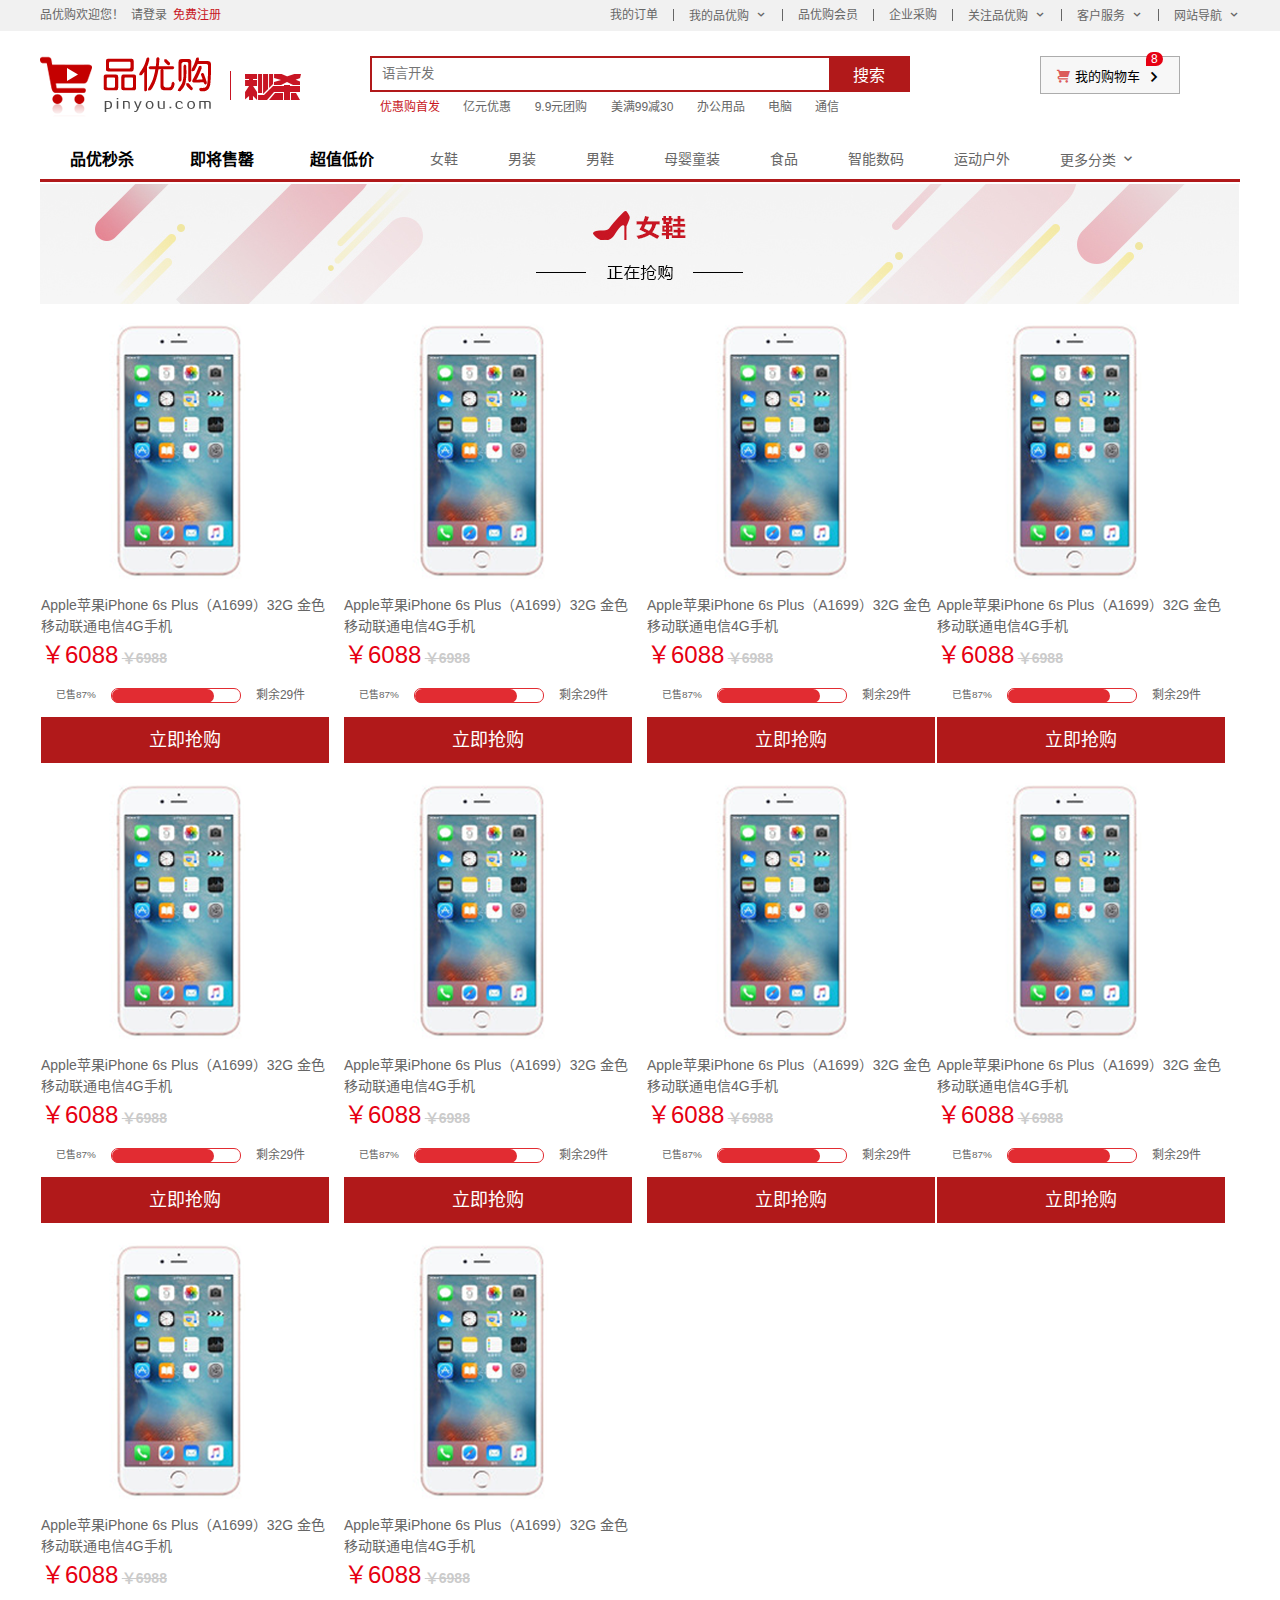
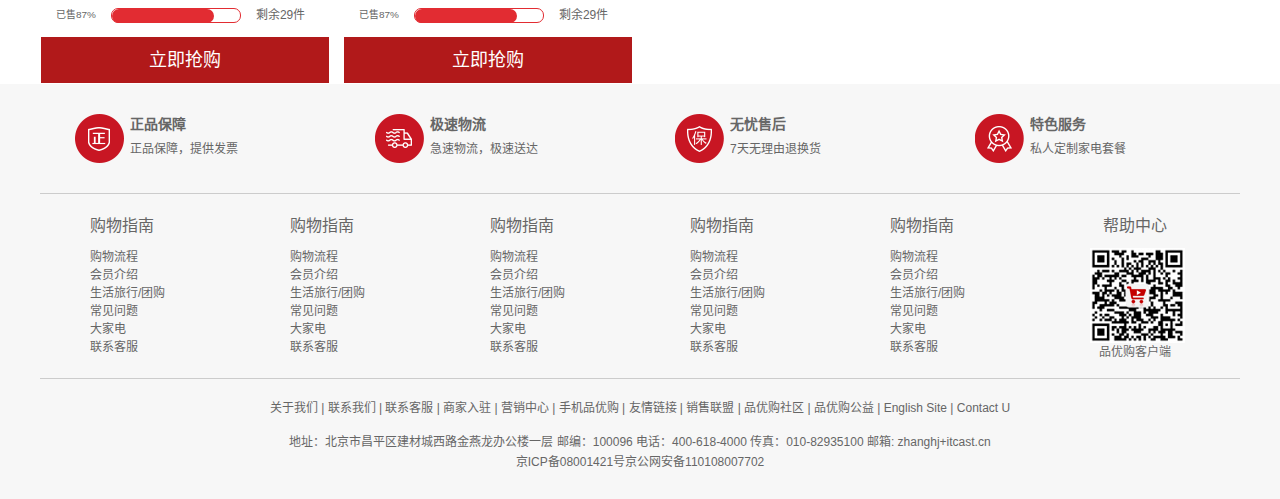
<file: list.html>
<!DOCTYPE html>
<html lang="zh-CN">

<head>
    <meta charset="UTF-8">
    <meta http-equiv="X-UA-Compatible" content="IE=edge">
    <meta name="viewport" content="width=device-width, initial-scale=1.0">
    <title>Document</title>
    <meta name="description" content="品优购商城">
    <link rel="shortcut icon" href="bitbug_favicon.ico" />
    <!-- 关键字 -->
    <meta name="keywords" content="网上购物">
    <link rel="stylesheet" href="css/base.css">
    <link rel="stylesheet" href="css/common.css">
    <link rel="stylesheet" href="css/list.css">
</head>

<body>
    <!-- 快捷导航模块 start-->
    <div class="shortcut">
        <div class="w">
            <div class="fl">
                <ul>
                    <li>品优购欢迎您！ &nbsp;</li>
                    <li><a href="#">请登录</a>&nbsp; <a href="#" class="style_red">免费注册</a></li>
                </ul>
            </div>
            <div class="fr">
                <ul>
                    <li>我的订单</li>
                    <li></li>
                    <li class="arrow-icon">我的品优购</li>
                    <li></li>
                    <li>品优购会员</li>
                    <li></li>
                    <li>企业采购</li>
                    <li></li>
                    <li class="arrow-icon">关注品优购</li>
                    <li></li>
                    <li class="arrow-icon">客户服务</li>
                    <li></li>
                    <li class="arrow-icon">网站导航</li>
                </ul>
            </div>
        </div>
    </div>
    <!-- 快捷导航模块 end -->
    <div class="header w">
        <!-- logo模块 -->
        <div class="logo">
            <!-- 放h1标签提权 -->
            <h1><a href="index.html" title="品优购商城">品优购商城</a></h1>
        </div>
        <!-- 列表页的秒杀模块 -->
        <div class="sk">
            <img src="./images/sk.png" alt="">
        </div>
        <!-- search搜索模块 -->
        <div class="search">
            <input type="text" placeholder="语言开发">
            <button>搜索</button>
        </div>
        <!-- hotwords热点词 -->
        <div class="hotwords">
            <a href="#" class="style_red">优惠购首发</a>
            <a href="#">亿元优惠</a>
            <a href="#">9.9元团购</a>
            <a href="#">美满99减30</a>
            <a href="#">办公用品</a>
            <a href="#">电脑</a>
            <a href="#">通信</a>
        </div>
        <!-- 购物车模块 -->
        <div class="shopcar">
            <a href="#">我的购物车</a>
            <i class="count">8</i>
        </div>
    </div>
    <!-- 下导航栏 -->
    <div class="nav">
        <div class="w navone">
            <div class="nav-le">
                <ul>
                    <li>
                        <a href="#">
                            <h3>品优秒杀</h3>
                        </a>
                    </li>
                    <li>
                        <a href="#">
                            <h3>即将售罄</h3>
                        </a>
                    </li>
                    <li>
                        <a href="#">
                            <h3>超值低价</h3>
                        </a>
                    </li>
                </ul>
            </div>
            <div class="navright">
                <ul>
                    <li><a href="#">女鞋</a></li>
                    <li><a href="#">男装</a></li>
                    <li><a href="#">男鞋</a></li>
                    <li><a href="#">母婴童装</a></li>
                    <li><a href="#">食品</a></li>
                    <li><a href="#">智能数码</a></li>
                    <li><a href="#">运动户外</a></li>
                    <li><a href="#" class="gengduo">更多分类</a></li>
                </ul>
            </div>
        </div>
    </div>

    <!-- l列表页主体 -->
    <div class="w sk_container">
        <div class="sk_hd"><img src="./images/t5_03.jpg" alt=""></div>
        <div class="sk_bd">
            <ul>
                <a href="#">
                    <li>
                        <img src="./upload/图层2.6.png" alt="">
                        <p>Apple苹果iPhone 6s Plus（A1699）32G 金色 移动联通电信4G手机</p>
                        <h1>￥6088</h1>
                        <h3>￥6988</h3>
                        <div class="se">
                            <h5>已售87%</h5>
                            <div class="he">
                                <div class="he2"></div>
                            </div>
                            <h4>剩余29件</h4>
                        </div>
                        <div class="se2">
                            <h2><a href="#">立即抢购</a></h2>
                        </div>
                    </li>
                    <li>
                        <img src="./upload/图层2.6.png" alt="">
                        <p>Apple苹果iPhone 6s Plus（A1699）32G 金色 移动联通电信4G手机</p>
                        <h1>￥6088</h1>
                        <h3>￥6988</h3>
                        <div class="se">
                            <h5>已售87%</h5>
                            <div class="he">
                                <div class="he2"></div>
                            </div>
                            <h4>剩余29件</h4>
                        </div>
                        <div class="se2">
                            <h2><a href="#">立即抢购</a></h2>
                        </div>
                    </li>
                    <li>
                        <img src="./upload/图层2.6.png" alt="">
                        <p>Apple苹果iPhone 6s Plus（A1699）32G 金色 移动联通电信4G手机</p>
                        <h1>￥6088</h1>
                        <h3>￥6988</h3>
                        <div class="se">
                            <h5>已售87%</h5>
                            <div class="he">
                                <div class="he2"></div>
                            </div>
                            <h4>剩余29件</h4>
                        </div>
                        <div class="se2">
                            <h2><a href="#">立即抢购</a></h2>
                        </div>
                    </li>
                    <li>
                        <img src="./upload/图层2.6.png" alt="">
                        <p>Apple苹果iPhone 6s Plus（A1699）32G 金色 移动联通电信4G手机</p>
                        <h1>￥6088</h1>
                        <h3>￥6988</h3>
                        <div class="se">
                            <h5>已售87%</h5>
                            <div class="he">
                                <div class="he2"></div>
                            </div>
                            <h4>剩余29件</h4>
                        </div>
                        <div class="se2">
                            <h2><a href="#">立即抢购</a></h2>
                        </div>
                    </li>
                    <li>
                        <img src="./upload/图层2.6.png" alt="">
                        <p>Apple苹果iPhone 6s Plus（A1699）32G 金色 移动联通电信4G手机</p>
                        <h1>￥6088</h1>
                        <h3>￥6988</h3>
                        <div class="se">
                            <h5>已售87%</h5>
                            <div class="he">
                                <div class="he2"></div>
                            </div>
                            <h4>剩余29件</h4>
                        </div>
                        <div class="se2">
                            <h2><a href="#">立即抢购</a></h2>
                        </div>
                    </li>
                    <li>
                        <img src="./upload/图层2.6.png" alt="">
                        <p>Apple苹果iPhone 6s Plus（A1699）32G 金色 移动联通电信4G手机</p>
                        <h1>￥6088</h1>
                        <h3>￥6988</h3>
                        <div class="se">
                            <h5>已售87%</h5>
                            <div class="he">
                                <div class="he2"></div>
                            </div>
                            <h4>剩余29件</h4>
                        </div>
                        <div class="se2">
                            <h2><a href="#">立即抢购</a></h2>
                        </div>
                    </li>
                    <li>
                        <img src="./upload/图层2.6.png" alt="">
                        <p>Apple苹果iPhone 6s Plus（A1699）32G 金色 移动联通电信4G手机</p>
                        <h1>￥6088</h1>
                        <h3>￥6988</h3>
                        <div class="se">
                            <h5>已售87%</h5>
                            <div class="he">
                                <div class="he2"></div>
                            </div>
                            <h4>剩余29件</h4>
                        </div>
                        <div class="se2">
                            <h2><a href="#">立即抢购</a></h2>
                        </div>
                    </li>
                    <li>
                        <img src="./upload/图层2.6.png" alt="">
                        <p>Apple苹果iPhone 6s Plus（A1699）32G 金色 移动联通电信4G手机</p>
                        <h1>￥6088</h1>
                        <h3>￥6988</h3>
                        <div class="se">
                            <h5>已售87%</h5>
                            <div class="he">
                                <div class="he2"></div>
                            </div>
                            <h4>剩余29件</h4>
                        </div>
                        <div class="se2">
                            <h2><a href="#">立即抢购</a></h2>
                        </div>
                    </li>
                    <li>
                        <img src="./upload/图层2.6.png" alt="">
                        <p>Apple苹果iPhone 6s Plus（A1699）32G 金色 移动联通电信4G手机</p>
                        <h1>￥6088</h1>
                        <h3>￥6988</h3>
                        <div class="se">
                            <h5>已售87%</h5>
                            <div class="he">
                                <div class="he2"></div>
                            </div>
                            <h4>剩余29件</h4>
                        </div>
                        <div class="se2">
                            <h2><a href="#">立即抢购</a></h2>
                        </div>
                    </li>
                    <li>
                        <img src="./upload/图层2.6.png" alt="">
                        <p>Apple苹果iPhone 6s Plus（A1699）32G 金色 移动联通电信4G手机</p>
                        <h1>￥6088</h1>
                        <h3>￥6988</h3>
                        <div class="se">
                            <h5>已售87%</h5>
                            <div class="he">
                                <div class="he2"></div>
                            </div>
                            <h4>剩余29件</h4>
                        </div>
                        <div class="se2">
                            <h2><a href="#">立即抢购</a></h2>
                        </div>
                    </li>

                </a>
            </ul>
        </div>
    </div>

    <!-- 底部 -->
    <div class="footer">
        <div class="w">
            <!-- 服务模版 -->
            <div class="mod_service">
                <ul>
                    <li>
                        <h5><img src="./images/图层3.png"></h5>
                        <h4>正品保障</h4>
                        <p>正品保障，提供发票</p>
                    </li>
                    <li>
                        <h5><img src="./images/图层4.png"></h5>
                        <h4>极速物流</h4>
                        <p>急速物流，极速送达</p>
                    </li>
                    <li>
                        <h5><img src="./images/图层5.png"></h5>
                        <h4>无忧售后</h4>
                        <p>7天无理由退换货</p>
                    </li>
                    <li>
                        <h5><img src="./images/图层6.png"></h5>
                        <h4>特色服务</h4>
                        <p>私人定制家电套餐</p>
                    </li>
                </ul>
            </div>
            <!-- 帮助模版 -->
            <div class="mod_help">
                <dl>
                    <dt>购物指南</dt>
                    <dd><a href="#">购物流程</a></dd>
                    <dd><a href="#">会员介绍</a></dd>
                    <dd><a href="#">生活旅行/团购</a></dd>
                    <dd><a href="#">常见问题</a></dd>
                    <dd><a href="#">大家电</a></dd>
                    <dd><a href="#">联系客服</a></dd>
                </dl>
                <dl>
                    <dt>购物指南</dt>
                    <dd><a href="#">购物流程</a></dd>
                    <dd><a href="#">会员介绍</a></dd>
                    <dd><a href="#">生活旅行/团购</a></dd>
                    <dd><a href="#">常见问题</a></dd>
                    <dd><a href="#">大家电</a></dd>
                    <dd><a href="#">联系客服</a></dd>
                </dl>
                <dl>
                    <dt>购物指南</dt>
                    <dd><a href="#">购物流程</a></dd>
                    <dd><a href="#">会员介绍</a></dd>
                    <dd><a href="#">生活旅行/团购</a></dd>
                    <dd><a href="#">常见问题</a></dd>
                    <dd><a href="#">大家电</a></dd>
                    <dd><a href="#">联系客服</a></dd>
                </dl>
                <dl>
                    <dt>购物指南</dt>
                    <dd><a href="#">购物流程</a></dd>
                    <dd><a href="#">会员介绍</a></dd>
                    <dd><a href="#">生活旅行/团购</a></dd>
                    <dd><a href="#">常见问题</a></dd>
                    <dd><a href="#">大家电</a></dd>
                    <dd><a href="#">联系客服</a></dd>
                </dl>
                <dl>
                    <dt>购物指南</dt>
                    <dd><a href="#">购物流程</a></dd>
                    <dd><a href="#">会员介绍</a></dd>
                    <dd><a href="#">生活旅行/团购</a></dd>
                    <dd><a href="#">常见问题</a></dd>
                    <dd><a href="#">大家电</a></dd>
                    <dd><a href="#">联系客服</a></dd>
                </dl>
                <dl>
                    <dt>帮助中心</dt>
                    <dd><img src="./images/多边形1拷贝.png"></dd>
                    <dd>品优购客户端</dd>
                </dl>
            </div>
            <div class="mod_coptr">
                <div class="links">
                    关于我们 | 联系我们 | 联系客服 | 商家入驻
                    | 营销中心 | 手机品优购 | 友情链接 | 销售联盟
                    | 品优购社区 | 品优购公益 | English Site | Contact U
                </div>

                <div class="copyright">
                    地址：北京市昌平区建材城西路金燕龙办公楼一层 邮编：100096 电话：400-618-4000 传真：010-82935100 邮箱: zhanghj+itcast.cn<br>
                    京ICP备08001421号京公网安备110108007702
                </div>
            </div>
        </div>
    </div>
</body>

</html>
</file>
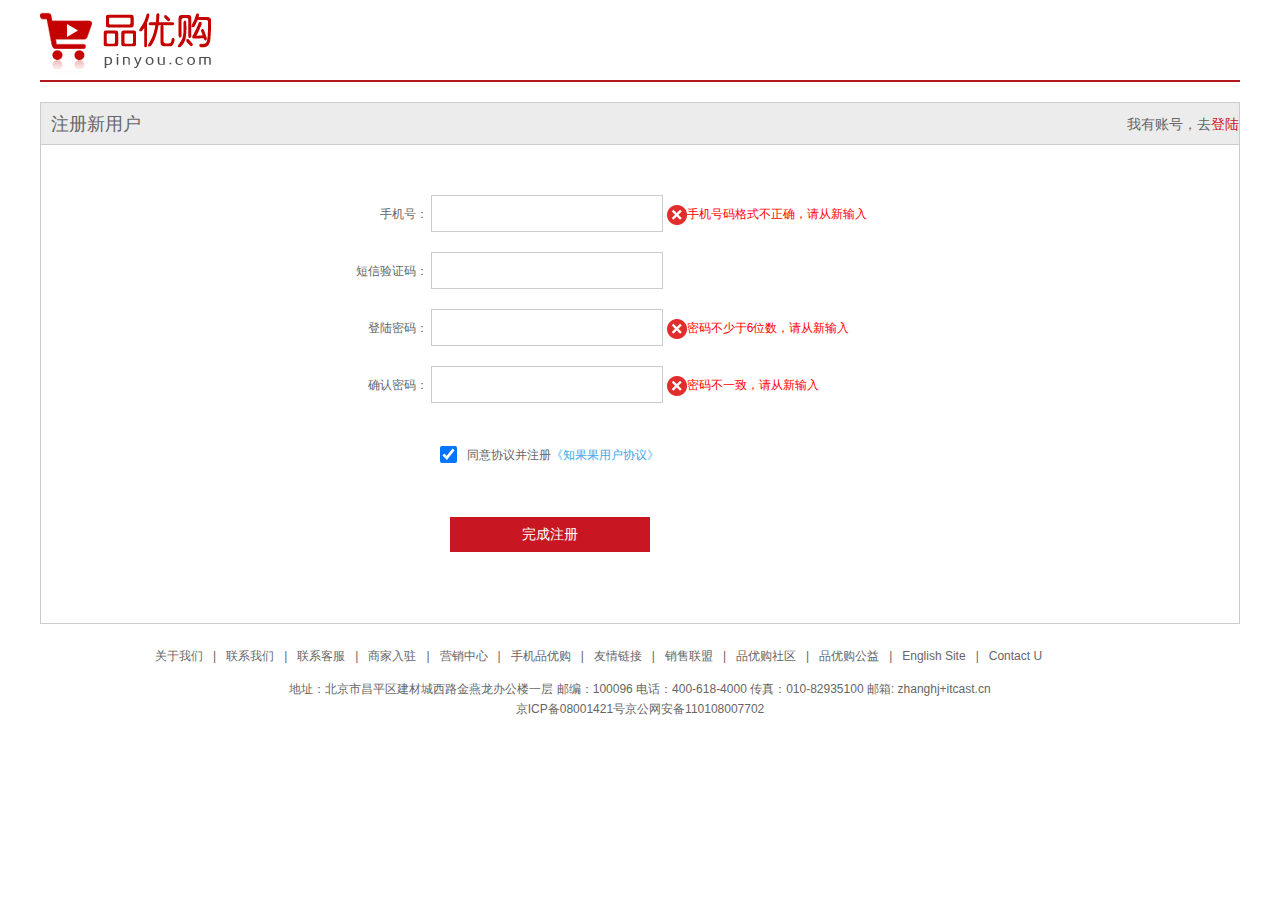
<file: register.html>
<!DOCTYPE html>
<html lang="en">

<head>
    <meta charset="UTF-8">
    <meta http-equiv="X-UA-Compatible" content="IE=edge">
    <meta name="viewport" content="width=device-width, initial-scale=1.0">
    <title>个人注册</title>
    <link rel="shortcut icon" href="bitbug_favicon.ico" />
    <link rel="stylesheet" href="css/base.css">
    <link rel="stylesheet" href="css/register.css">

</head>

<body>
    <div class="w">
        <div class="head">
            <div class="logo">
                <h1><a href="index.html" title="品优购商城"><img src="./images/logo.png" alt=""></a></h1>
            </div>
        </div>
        <div class="registerarea">
            <h3>注册新用户
                <div class="login">我有账号，去<a href="#">登陆</a></div>
            </h3>
            <div class="regform">
                <ul>
                    <li>
                        <label for="">手机号：</label>
                        <input type="text" name="" id="">
                        <span class="error"><i class="error_icon"></i>手机号码格式不正确，请从新输入 </span>
                    </li>
                    <li>
                        <label for="">短信验证码：</label>
                        <input type="text" name="" id="">
                        <span class="error"> </span>
                    </li>
                    <li>
                        <label for="">登陆密码：</label>
                        <input type="text" name="" id="">
                        <span class="error"><i class="error_icon"></i>密码不少于6位数，请从新输入 </span>
                    </li>
                    <li>
                        <label for="">确认密码：</label>
                        <input type="text" name="" id="">
                        <span class="error"><i class="error_icon"></i>密码不一致，请从新输入 </span>
                    </li>
                    <li>
                        <div class="tongyi">
                            <ul>
                                <li><input type="checkbox" name="a" checked="checked" id=""></li>
                                <li>同意协议并注册</li>
                                <li><a href="#"><i>《知果果用户协议》</i></a></li>
                            </ul>
                        </div>
                    </li>
                    <li>
                        <a href="#">
                            <div class="butt">
                                <p>完成注册</p>
                            </div>
                        </a>
                    </li>
                </ul>

            </div>

        </div>
        <div class="footer">
            <div class="footer-hd">
                <ul>
                    <li>关于我们</li>
                    <li>|</li>
                    <li>联系我们</li>
                    <li>|</li>
                    <li>联系客服</li>
                    <li>|</li>
                    <li>商家入驻</li>
                    <li>|</li>
                    <li>营销中心</li>
                    <li>|</li>
                    <li>手机品优购</li>
                    <li>|</li>
                    <li>友情链接</li>
                    <li>|</li>
                    <li>销售联盟</li>
                    <li>|</li>
                    <li>品优购社区</li>
                    <li>|</li>
                    <li>品优购公益</li>
                    <li>|</li>
                    <li>English Site</li>
                    <li>|</li>
                    <li>Contact U</li>
                </ul>
            </div>
            <div class="footer-bd">
                地址：北京市昌平区建材城西路金燕龙办公楼一层 邮编：100096 电话：400-618-4000 传真：010-82935100 邮箱: zhanghj+itcast.cn
                <br>京ICP备08001421号京公网安备110108007702
            </div>
        </div>
    </div>
</body>

</html>
</file>
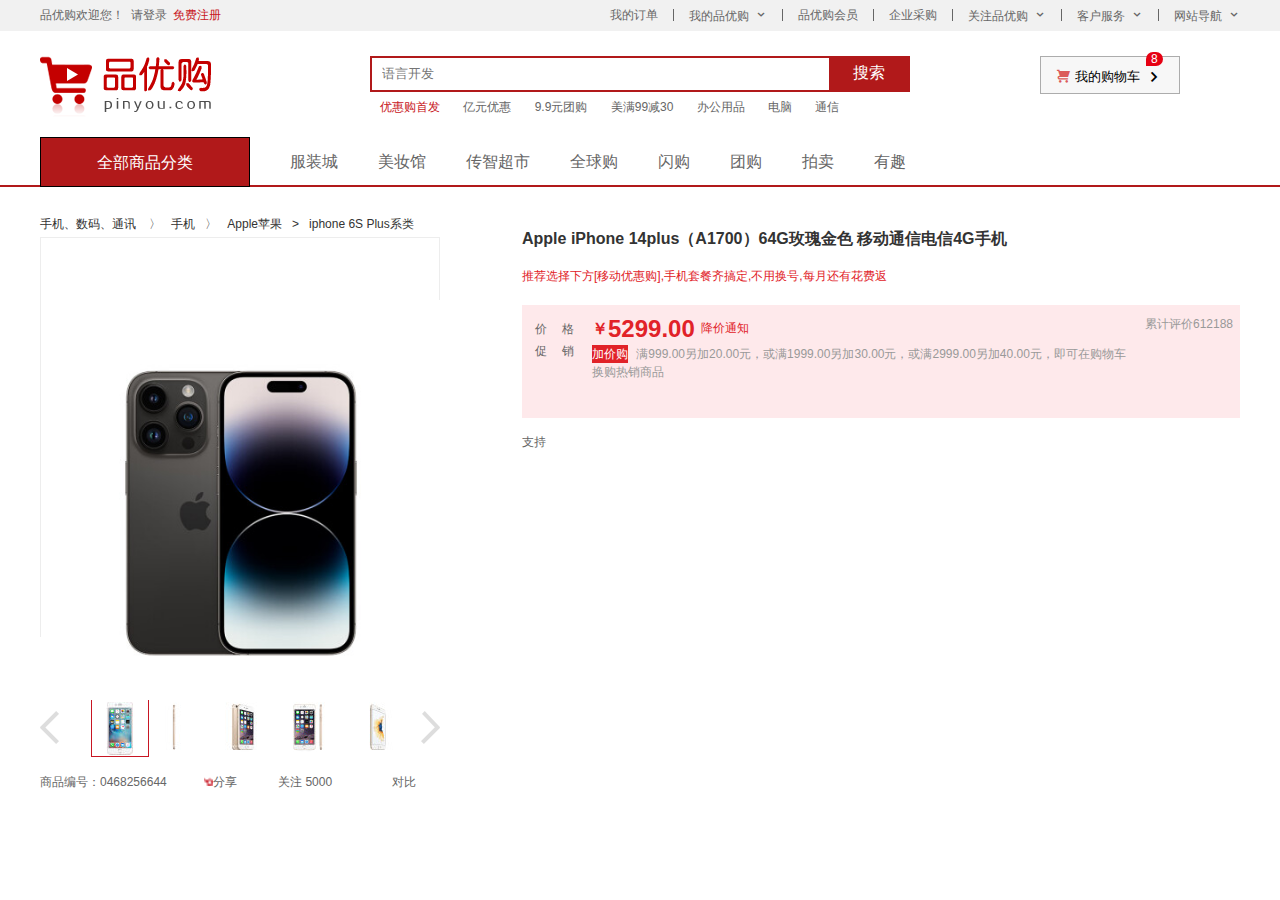
<file: search.html>
<!DOCTYPE html>
<html lang="en">

<head>
    <meta charset="UTF-8">
    <meta http-equiv="X-UA-Compatible" content="IE=edge">
    <meta name="viewport" content="width=device-width, initial-scale=1.0">
    <title>Document</title>
    <link rel="shortcut icon" href="bitbug_favicon.ico" />
    <!-- 网站说明 -->
    <meta name="description" content="品优购商城">
    <!-- 关键字 -->
    <meta name="keywords" content="网上购物">
    <!-- 引入初始化文件 -->
    <link rel="stylesheet" href="css/base.css">
    <link rel="stylesheet" href="css/common.css">
    <link rel="stylesheet" href="css/search.css">
    <script src="./js/detail.js"></script>

</head>

<body>
    <!-- 快捷导航模块 start-->
    <div class="shortcut">
        <div class="w">
            <div class="fl">
                <ul>
                    <li>品优购欢迎您！ &nbsp;</li>
                    <li><a href="#">请登录</a>&nbsp; <a href="register.html" class="style_red">免费注册</a></li>
                </ul>
            </div>
            <div class="fr">
                <ul>
                    <li>我的订单</li>
                    <li></li>
                    <li class="arrow-icon">我的品优购</li>
                    <li></li>
                    <li>品优购会员</li>
                    <li></li>
                    <li>企业采购</li>
                    <li></li>
                    <li class="arrow-icon">关注品优购</li>
                    <li></li>
                    <li class="arrow-icon">客户服务</li>
                    <li></li>
                    <li class="arrow-icon">网站导航</li>
                </ul>
            </div>
        </div>
    </div>
    <!-- 快捷导航模块 end -->
    <div class="header w">
        <!-- logo模块 -->
        <div class="logo">
            <!-- 放h1标签提权 -->
            <h1><a href="index.html" title="品优购商城">品优购商城</a></h1>
        </div>
        <!-- search搜索模块 -->
        <div class="search">
            <input type="text" placeholder="语言开发">
            <button>搜索</button>
        </div>
        <!-- hotwords热点词 -->
        <div class="hotwords">
            <a href="#" class="style_red">优惠购首发</a>
            <a href="#">亿元优惠</a>
            <a href="#">9.9元团购</a>
            <a href="#">美满99减30</a>
            <a href="#">办公用品</a>
            <a href="#">电脑</a>
            <a href="#">通信</a>
        </div>
        <!-- 购物车模块 -->
        <div class="shopcar">
            <a href="#">我的购物车</a>
            <i class="count">8</i>
        </div>
    </div>
    <!-- 下导航栏 -->
    <div class="shortcutbutt ">
        <div class="w">
            <div class="li">
                <div class="dt"><a href="#">全部商品分类</a></div>
                <div class="dd">
                    <ul>
                        <li><a href="#">家用电器</a></li>
                        <li><a href="#">手机</a>,<a href="#">数码</a> <a href="#">通信</a></li>
                        <li><a href="#">电脑</a><a href="#">办公</a></li>
                        <li><a href="#">家居</a><a href="#">家具</a><a href="#">家装</a><a href="#">厨具</a></li>
                        <li><a href="#">男装</a><a href="list.html">女装</a><a href="#">童装</a><a href="#">内衣</a></li>
                        <li><a href="#">个性化妆</a><a href="#">清洁物品</a><a href="#">宠物</a></li>
                        <li><a href="#">鞋靴</a><a href="#">箱包</a><a href="#">珠宝</a><a href="#">奢饰品</a></li>
                        <li><a href="#">运动</a><a href="#">户外</a></li>
                        <li><a href="#">汽车</a><a href="#">汽车用品</a></li>
                        <li><a href="#">母婴</a><a href="#">玩具乐器</a></li>
                        <li><a href="#">食品</a><a href="#">酒类</a><a href="#">生鲜</a><a href="#">特产</a></li>
                        <li><a href="#">医药保健</a><a href="#"></a></li>
                        <li><a href="#">图书</a><a href="#">音响</a></li>
                        <li><a href="#">彩票</a><a href="#">充值</a></li>
                        <li><a href="#">白条</a><a href="#">保险</a></li>
                    </ul>
                </div>
            </div>
            <div class="li2 w">
                <ul>
                    <li><a href="#">服装城</a></li>
                    <li><a href="#">美妆馆</a></li>
                    <li><a href="#">传智超市</a></li>
                    <li><a href="#">全球购</a></li>
                    <li><a href="#">闪购</a></li>
                    <li><a href="#">团购</a></li>
                    <li><a href="#">拍卖</a></li>
                    <li><a href="#">有趣</a></li>
                </ul>
            </div>
        </div>
    </div>
    <div class="content w">
        <div class="co-hd">
            手机、数码、通讯 &nbsp;&nbsp; 〉&nbsp;&nbsp; 手机 &nbsp;&nbsp;〉&nbsp;&nbsp; Apple苹果&nbsp;&nbsp; > &nbsp;&nbsp;iphone 6S
            Plus系类
        </div>
        <div class="contentcenter">
            <div class="left-1">
                <div class="content-img">
                    <img src="./images/im1.jpg" alt="">
                    <div class="mask"></div>
                    <div class="big">
                        <img src="./images/big2.jpg" alt="" class="bigimg">
                    </div>
                </div>
                <img src="./images/im2_03.png" alt="">
                <div class="content-buttom">
                    <p>商品编号：0468256644</p>
                    <a href="#" class="one">分享</a>
                    <a href="#" class="two">关注 5000</a>
                    <a href="#" class="three">对比</a>
                </div>
            </div>
            <div class="right-2">
                <h3>Apple iPhone 14plus（A1700）64G玫瑰金色 移动通信电信4G手机</h3>
                <i>推荐选择下方[移动优惠购],手机套餐齐搞定,不用换号,每月还有花费返</i>
                <div class="jiage">

                    <ul class="jiage1">
                        <li>价</li>
                        <li>格</li>
                        <li>促</li>
                        <li>销</li>
                    </ul>

                    <div class="jiage2">
                        <div class="t1">
                            <h3>￥</h3>
                            <h2>5299.00</h2>
                            <i>降价通知</i>
                        </div>
                        <div class="jiage3">
                            <a href="#" class="jia">加价购</a>
                            <em>满999.00另加20.00元，或满1999.00另加30.00元，或满2999.00另加40.00元，即可在购物车换购热销商品</em>
                        </div>
                    </div>
                    <span>累计评价612188</span>

                </div>
                <div class="ri-content1">
                    <em>支持</em>
                </div>
            </div>
        </div>
    </div>
</body>

</html>
</file>
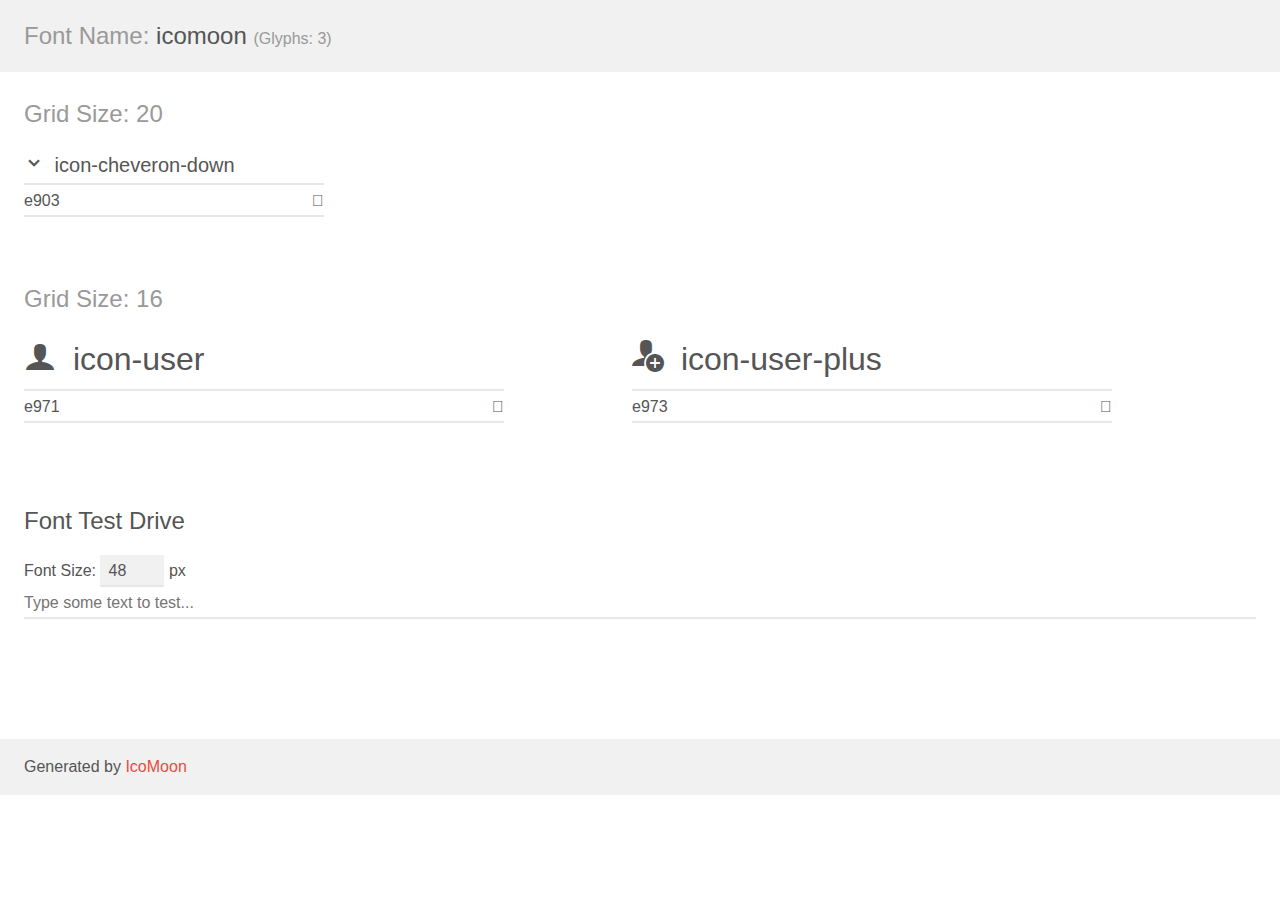
<file: ico/icomoon (1)/demo.html>
<!doctype html>
<html>
<head>
    <meta charset="utf-8">
    <title>IcoMoon Demo</title>
    <meta name="description" content="An Icon Font Generated By IcoMoon.io">
    <meta name="viewport" content="width=device-width, initial-scale=1">
    <link rel="stylesheet" href="demo-files/demo.css">
    <link rel="stylesheet" href="style.css"></head>
<body>
    <div class="bgc1 clearfix">
        <h1 class="mhmm mvm"><span class="fgc1">Font Name:</span> icomoon <small class="fgc1">(Glyphs:&nbsp;3)</small></h1>
    </div>
    <div class="clearfix mhl ptl">
        <h1 class="mvm mtn fgc1">Grid Size: 20</h1>
        <div class="glyph fs1">
            <div class="clearfix bshadow0 pbs">
                <span class="icon-cheveron-down"></span>
                <span class="mls"> icon-cheveron-down</span>
            </div>
            <fieldset class="fs0 size1of1 clearfix hidden-false">
                <input type="text" readonly value="e903" class="unit size1of2" />
                <input type="text" maxlength="1" readonly value="&#xe903;" class="unitRight size1of2 talign-right" />
            </fieldset>
            <div class="fs0 bshadow0 clearfix hidden-true">
                <span class="unit pvs fgc1">liga: </span>
                <input type="text" readonly value="" class="liga unitRight" />
            </div>
        </div>
    </div>
    <div class="clearfix mhl ptl">
        <h1 class="mvm mtn fgc1">Grid Size: 16</h1>
        <div class="glyph fs2">
            <div class="clearfix bshadow0 pbs">
                <span class="icon-user"></span>
                <span class="mls"> icon-user</span>
            </div>
            <fieldset class="fs0 size1of1 clearfix hidden-false">
                <input type="text" readonly value="e971" class="unit size1of2" />
                <input type="text" maxlength="1" readonly value="&#xe971;" class="unitRight size1of2 talign-right" />
            </fieldset>
            <div class="fs0 bshadow0 clearfix hidden-true">
                <span class="unit pvs fgc1">liga: </span>
                <input type="text" readonly value="user, profile2" class="liga unitRight" />
            </div>
        </div>
        <div class="glyph fs2">
            <div class="clearfix bshadow0 pbs">
                <span class="icon-user-plus"></span>
                <span class="mls"> icon-user-plus</span>
            </div>
            <fieldset class="fs0 size1of1 clearfix hidden-false">
                <input type="text" readonly value="e973" class="unit size1of2" />
                <input type="text" maxlength="1" readonly value="&#xe973;" class="unitRight size1of2 talign-right" />
            </fieldset>
            <div class="fs0 bshadow0 clearfix hidden-true">
                <span class="unit pvs fgc1">liga: </span>
                <input type="text" readonly value="user-plus, user2" class="liga unitRight" />
            </div>
        </div>
    </div>

    <!--[if gt IE 8]><!-->
    <div class="mhl clearfix mbl">
        <h1>Font Test Drive</h1>
        <label>
            Font Size: <input id="fontSize" type="number" class="textbox0 mbm"
            min="8" value="48" />
            px
        </label>
        <input id="testText" type="text" class="phl size1of1 mvl"
        placeholder="Type some text to test..." value=""/>
        <div id="testDrive" class="icon-" style="font-family: icomoon">&nbsp;
        </div>
    </div>
    <!--<![endif]-->
    <div class="bgc1 clearfix">
        <p class="mhl">Generated by <a href="https://icomoon.io/app">IcoMoon</a></p>
    </div>

    <script src="demo-files/demo.js"></script>
</body>
</html>
</file>
<file: css/base.css>
/* 把我们所有标签的内外边距清零 */
* {
    margin: 0;
    padding: 0;
    /* css3盒子模型 */
    box-sizing: border-box;
}

/* em 和 i 斜体的文字不倾斜 */
em,
i {
    font-style: normal
}

/* 去掉li 的小圆点 */
li {
    list-style: none
}

img {
    /* border 0 照顾低版本浏览器 如果 图片外面包含了链接会有边框的问题 */
    border: 0;
    /* 取消图片底侧有空白缝隙的问题 */
    vertical-align: middle
}

button {
    /* 当我们鼠标经过button 按钮的时候，鼠标变成小手 */
    cursor: pointer
}

a {
    color: #666;
    text-decoration: none
}

a:hover {
    color: #c81623
}

button,
input {
    /* "\5B8B\4F53" 就是宋体的意思 这样浏览器兼容性比较好 */
    font-family: Microsoft YaHei, Heiti SC, tahoma, arial, Hiragino Sans GB, "\5B8B\4F53", sans-serif;
    /* 默认有灰色边框我们需要手动去掉 */
    border: 0;
    outline: none;
}

body {
    /* CSS3 抗锯齿形 让文字显示的更加清晰 */
    -webkit-font-smoothing: antialiased;
    background-color: #fff;
    font: 12px/1.5 Microsoft YaHei, Heiti SC, tahoma, arial, Hiragino Sans GB, "\5B8B\4F53", sans-serif;
    color: #666
}

.hide,
.none {
    display: none
}

/* 清除浮动 */
.clearfix:after {
    visibility: hidden;
    clear: both;
    display: block;
    content: ".";
    height: 0
}

.clearfix {
    *zoom: 1
}
</file>
<file: css/common.css>
/* 声明字体图标 这里要注意路径 */
@font-face {
    font-family: 'icomoon';
    src: url('../fonts/icomoon.eot?igx6w4');
    src: url('../fonts/icomoon.eot?igx6w4#iefix') format('embedded-opentype'),
        url('../fonts/icomoon.ttf?igx6w4') format('truetype'),
        url('../fonts/icomoon.woff?igx6w4') format('woff'),
        url('../fonts/icomoon.svg?igx6w4#icomoon') format('svg');
    font-weight: normal;
    font-style: normal;
    font-display: block;
}

/* 版心 */

.w {
    width: 1200px;
    margin: 0 auto;
}

.style_red {
    color: #c81623;
}

.shortcut {
    height: 31px;
    line-height: 31px;
    background-color: #f1f1f1;
}

.shortcut .w .fl {
    float: left;
}

.shortcut .w .fr {
    float: right;
}

.shortcut ul li {
    float: left;
}

/* 选择所有偶数的小li */
.shortcut .w .fr ul li:nth-child(2n) {
    width: 1px;
    height: 12px;
    background-color: #666;
    margin: 9px 15px;
}

.arrow-icon::after {
    font-family: 'icomoon';
    content: '';
    margin-left: 6px;
}

.header {
    position: relative;
    height: 106px;


}

.logo {
    position: absolute;
    top: 25px;
    width: 171px;
    height: 61px;

}

.logo a {
    display: block;
    /* visibility: hidden; */
    width: 171px;
    height: 61px;
    background: url("../images/logo.png") no-repeat;
    font-size: 0
}

.header .search {
    position: absolute;
    top: 25px;
    left: 50%;
    margin-left: -270px;
    width: 540px;
    height: 36px;
    border: 2px solid #b1191a;
}

.search input {
    float: left;
    width: 457px;
    height: 31px;
    padding-left: 10px;
}

.search button {
    float: left;
    width: 79px;
    height: 33px;
    /* margin-bottom: 5px; */
    margin-top: -1px;
    background-color: #b1191a;
    font-size: 16px;
    color: #fff;
}

.hotwords {
    position: absolute;
    top: 67px;
    left: 50%;
    margin-left: -270px;
}

.hotwords a {
    margin: 0 10px;
}

.shopcar {
    position: absolute;
    top: 25px;
    right: 60px;
    width: 140px;
    height: 38px;
    border: 1px solid rgba(0, 0, 0, 0.3);
    line-height: 38px;
    text-align: center;
    background-color: #f7f7f7;
}

.shopcar a {
    /* display: block; */
    font-size: 13px;
    color: black;
    vertical-align: middle;
}

.shopcar a::before {
    display: inline-block;
    font-family: 'icomoon';
    margin-right: 5px;
    font-size: 13px;
    vertical-align: middle;
    color: #db5b5b;
    content: '';
}

.shopcar a::after {
    font-family: 'icomoon';
    margin-left: 5px;
    vertical-align: middle;
    content: '';
    font-size: 18px;
}

.shopcar .count {
    position: absolute;
    top: -5px;
    /* 细节 */
    left: 105px;
    height: 14px;
    line-height: 14px;
    color: #fff;
    background-color: #e60012;
    padding: 0 5px;
    border-radius: 7px 7px 7px 0;
    ;
}

.shortcutbutt {
    height: 50px;
    line-height: 50px;
    border-bottom: 2px solid #b1191a;
}

.shortcutbutt .w .li {
    float: left;
}

.shortcutbutt .li .dt {
    float: left;
    text-align: center;
    height: 50px;
    width: 210px;
    background-color: #b1191a;
    font-size: 16px;
    color: #fff;
    border: 1px solid black;
}

.shortcutbutt .w .li .dt a {
    font-size: 16px;
    color: #fff;
}

.shortcutbutt .w.li2 {
    font-size: 16px;
    color: #fff;
}

.shortcutbutt .li2 ul {
    float: left;
}

.shortcutbutt .li2 ul li {
    float: left;
    margin-left: 40px;
    font-size: 16px;
}

.shortcutbutt .dd {
    margin-top: 50px;
    width: 210px;
    height: 465px;
    background-color: #c81623;
}

.shortcutbutt .dd ul li {
    height: 31px;
    width: 210px;
    line-height: 31px;

    background-color: #c81623;
}

.shortcutbutt .dd ul li:hover {
    background-color: #fff;
}

.shortcutbutt .dd ul li a {
    color: #fff;
    font-size: 14px;
    padding-left: 10px;
}

.shortcutbutt .dd ul li:hover a {
    color: #c81623;
}

.shortcutbutt .dd ul li::after {
    float: right;
    font-family: 'icomoon';
    content: '';
    color: #fff;
    padding-right: 5px;
    font-size: 15px;
}


/* 底部模块制作 */
.footer {
    height: 415px;
    padding-top: 30px;
    background-color: #f7f7f7;
}

.footer .mod_service {
    height: 80px;
    border-bottom: 1px solid #ccc;
}

.footer .mod_service ul li {
    float: left;
    width: 300px;
    height: 50px;

    padding-left: 35px;
}

.footer .mod_service ul li h5 {
    float: left;
    height: 50px;
    width: 50px;

    margin-right: 5px;
}

.footer .mod_service ul li h4 {
    font-size: 14px;
    font-weight: 700;
}

.footer .mod_service ul li p {
    padding-top: 5px;
    font-size: 12px;
}

.footer .mod_help {
    padding-top: 20px;
    padding-left: 50px;
    height: 185px;
    border-bottom: 1px solid #ccc
}

.footer .mod_help dl {
    float: left;
    width: 200px;

}

.footer .mod_help dl:nth-child(6) {
    width: 90px;
    text-align: center;
}

.footer .mod_help dl:nth-child(6) dt {
    font-size: 16px;
}


.footer .mod_help dl dt {
    font-size: 16px;
    margin-bottom: 10px;
}

.mod_coptr {
    text-align: center;
    padding-top: 20px;
}

.mod_coptr .links {
    margin-bottom: 15px;

}

.copyright {
    line-height: 20px;
}
</file>
<file: css/list.css>
@font-face {
    font-family: 'icomoon';
    src: url('../fonts/icomoon.eot?igx6w4');
    src: url('../fonts/icomoon.eot?igx6w4#iefix') format('embedded-opentype'),
        url('../fonts/icomoon.ttf?igx6w4') format('truetype'),
        url('../fonts/icomoon.woff?igx6w4') format('woff'),
        url('../fonts/icomoon.svg?igx6w4#icomoon') format('svg');
    font-weight: normal;
    font-style: normal;
    font-display: block;
}

.nav {
    overflow: hidden;
}

.sk {
    position: absolute;
    left: 190px;
    top: 40px;
    border-left: 1px solid #c81523;
    padding: 3px 0 0 14px;
}

.navone {
    height: 45px;
    border-bottom: 3px solid #b1191a;

}

.nav-le {
    float: left;
    width: 390px;
    height: 45px;

    line-height: 45px;
}

.nav-le ul li {
    float: left;
    padding-right: 56px;
}

.nav-le ul {
    margin-left: 30px;
}

.nav-le ul li h3 {
    font-size: 16px;
    color: #000000;
}

.navright {
    line-height: 45px;

}

.navright ul li {
    float: left;
    padding-right: 50px;
}

.navright ul li a {
    font-size: 14px;
}

.navright .gengduo::after {
    font-family: 'icomoon';
    content: '';
    margin-left: 5px;
    font-size: 14px;
}

.sk_bd ul li {
    float: left;
    width: 290px;
    height: 460px;
    margin-right: 13px;
    border: 1px solid transparent;
}

.sk_bd ul li:hover {
    border: 1px solid #c81523;
}

.sk_bd ul li p {
    line-height: 21px;
    font-size: 14px;
}

.sk_container {
    overflow: hidden;
}

.sk_bd ul li h1 {
    display: inline-block;
    color: #e60012;
    font-weight: 400;
}

.sk_bd ul li h3 {
    display: inline-block;
    color: #cbcbcb;
    text-decoration: line-through;

}

.sk_bd ul li .se {

    height: 44px;
    width: 290px;
    line-height: 44px;
}

.sk_bd ul li .se h4 {
    float: left;
    font-weight: 400;
    padding-left: 15px;
}

.sk_bd ul li .se .he {
    margin-left: 15px;
    float: left;
    width: 130px;
    height: 15px;
    border: 1px solid #e22c32;
    border-radius: 7px;
    margin-top: 15px;
}

.sk_bd ul li .se .he .he2 {

    width: 80%;
    height: 14px;
    border-radius: 7px;
    background-color: #e22c32;
}


.sk_bd ul li .se h5 {
    padding-left: 15px;
    float: left;
    font-weight: 400;
}

.se2 {
    background-color: #b1191a;
    height: 46px;
    width: 100%;
    line-height: 46px;
    text-align: center;
}

.se2 h2 a {
    color: rgb(255, 255, 255);
    font-weight: 400;
}

.sk_bd ul li:nth-child(4n) {
    margin-right: 0px;
}
</file>
<file: css/register.css>
.w {
    width: 1200px;
    margin: 0 auto;
}

.head {
    height: 82px;

    border-bottom: 2px solid #b1191a;
    line-height: 82px;
}

.registerarea {
    height: 522px;
    margin-top: 20px;
    border: 1px solid #ccc;
}

.registerarea h3 {
    height: 42px;
    border-bottom: 1px solid #ccc;
    background-color: #ececec;
    line-height: 42px;
    padding-left: 10px;
    font-size: 18px;
    font-weight: 400;
}

.login {
    float: right;
    font-weight: 400;
    font-size: 14px;
}

.login a {
    color: #c81523;
}

.regform {
    width: 600px;


    margin: 0 auto;
    margin-top: 50px;
}

.regform ul li label {
    display: inline-block;
    width: 88px;
    text-align: right;
}

.regform ul li input {
    width: 232px;
    height: 37px;
    border: 1px solid #ccc;
}

.error {
    color: red;
}

.error_icon {
    display: inline-block;
    vertical-align: middle;
    width: 20px;
    height: 20px;
    background: url("../upload/矩形8.png") no-repeat;
}

.regform ul li {
    margin-bottom: 20px;
}

.regform ul .one {
    margin-top: 40px;
}

.tongyi {
    width: 230px;
    height: 24px;

    margin-left: 90px;
    margin-top: 40px;
    line-height: 24px;
}

.tongyi ul li {
    float: left;
    font-size: 12px;
    padding-left: 10px;
}

.tongyi ul li:nth-child(3) {
    padding-left: 0px;
}

.tongyi input[type=checkbox] {
    margin-top: 3px;
    width: 17px;
    height: 17px;
}

.tongyi ul li i {
    color: #38a8e8;
}

.butt {
    margin-bottom: 0px;
    width: 200px;
    height: 35px;
    background-color: #c81623;
    margin-left: 110px;
    line-height: 35px;
    text-align: center;
}

.butt p {
    margin-top: 50px;
    font-size: 14px;
    color: #ffffff;
}

.footer {
    margin-top: 25px;
}

.footer-hd {
    height: 15px;
    line-height: 15px;
    margin-left: 115px;
}

.footer-hd ul li {
    float: left;
    height: 15px;
    padding-right: 10px;
    font-size: 12px
}

.footer-bd {
    margin-top: 15px;
    height: 40px;
    line-height: 20px;
    text-align: center;
}
</file>
<file: css/search.css>
.dd {
    display: none;
}

.content {
    margin-top: 28px;
}

.co-hd {
    width: 414px;
    height: 12px;
    color: #333333;
    font-size: 12px;
}

.contentcenter {
    width: 100%;
}

.contentcenter .left-1 {
    float: left;
    width: 400px;
    padding-top: 10px;
}

.contentcenter .right-2 {
    float: right;
    width: 718px;

}

.content-img {
    position: relative;
    width: 400px;
    height: 400px;
    border: 1px solid #EDEDED;
    background-color: #FFFFFF;
}

.mask {
    display: none;
    position: absolute;
    top: 0;
    left: 0;
    width: 300px;
    height: 300px;
    background-color: #fede4f;
    /* 透明的意思 */
    opacity: .5;
    border: 1px solid #ccc;
    /* 鼠标经过后十字键 */
    cursor: move;
}

.big {
    display: none;
    position: absolute;
    width: 600px;
    top: 0;
    left: 410px;
    height: 600px;
    z-index: 999;
    border: 1px solid #ccc;
    overflow: hidden;
}

.content-img img {
    width: 400px;
    height: 400px;
    margin: 0 auto;
}

.left-1 img {
    margin-top: 62px;
}

.content-buttom {
    width: 400px;
    margin-top: 10px;
}

.content-buttom p {
    display: inline-block;
    float: left;
}

.content-buttom .one {
    padding-left: 37px;
    width: 23px;
    height: 12px;
    font-size: 12px;
}

.content-buttom .one::before {
    content: '';
    display: inline-block;
    width: 9px;
    height: 9px;
    background: url(../images/图层2@2x.5.png) 100% 100%;
}

.content-buttom .two {
    padding-left: 38px;
}

.content-buttom .three {
    padding-left: 57px;
}

.bigimg {
    position: absolute;
    top: 0;
    left: 0;
}

.right-2 h3 {
    font-size: 16px;
    color: #333333;
}

.right-2 i {
    display: block;
    /* width: 377px;
    height: 12px; */
    margin-top: 16px;
    color: #E12228;
    font-size: 12px;
}

.jiage {
    position: relative;
    width: 100%;
    height: 113px;
    background-color: #FEE9EB;
    margin-top: 20px;
}

.jiage1 {
    width: 47px;
    height: 43px;
}

.jiage1 {
    display: flex;
    float: left;
    margin-top: 15px;
    margin-left: 9px;
    width: 47px;
    height: 43px;

    font-size: 12px;
    justify-content: space-between;
    flex-wrap: wrap;

}

.jiage1 li {
    width: 20px;
    text-align: center;
}

.jiage2 {
    float: right;
    margin-left: 14px;
    width: 648px;
    height: 80px;
    margin-top: 10px;
}

.jiage2 h2 {
    float: left;
    color: #E12228;
    font-size: 24px;
}

.jiage2 h3 {
    float: left;
    color: #E12228;
    font-size: 16px;
}

.t1 {
    width: 170px;
    height: 27px;
    line-height: 27px;
}

.jiage2 .t1 i {
    display: inline-block;
    font-size: 12px;
    color: #E12228;
    margin: 0;
    margin-left: 6px;
}

.jiage span {
    position: absolute;
    top: 10px;
    right: 7px;
    color: #999999;
    font-size: 12px;
}

.jiage3 {
    width: 545px;
    height: 40px;
}

.jiage3 .jia {
    display: inline-block;
    margin-top: 3px;
    color: #FFFFFF;
    font-size: 12px;
    background-color: #E12228;
    width: 36px;
}

.jiage3 em {
    color: #999999;
    font-size: 12px;
    margin-left: 5px;
}

.ri-content1 {
    margin-top: 15px;
}
</file>
<file: ico/icomoon (1)/demo-files/demo.css>
body {
  padding: 0;
  margin: 0;
  font-family: sans-serif;
  font-size: 1em;
  line-height: 1.5;
  color: #555;
  background: #fff;
}
h1 {
  font-size: 1.5em;
  font-weight: normal;
}
small {
  font-size: .66666667em;
}
a {
  color: #e74c3c;
  text-decoration: none;
}
a:hover, a:focus {
  box-shadow: 0 1px #e74c3c;
}
.bshadow0, input {
  box-shadow: inset 0 -2px #e7e7e7;
}
input:hover {
  box-shadow: inset 0 -2px #ccc;
}
input, fieldset {
  font-family: sans-serif;
  font-size: 1em;
  margin: 0;
  padding: 0;
  border: 0;
}
input {
  color: inherit;
  line-height: 1.5;
  height: 1.5em;
  padding: .25em 0;
}
input:focus {
  outline: none;
  box-shadow: inset 0 -2px #449fdb;
}
.glyph {
  font-size: 16px;
  width: 15em;
  padding-bottom: 1em;
  margin-right: 4em;
  margin-bottom: 1em;
  float: left;
  overflow: hidden;
}
.liga {
  width: 80%;
  width: calc(100% - 2.5em);
}
.talign-right {
  text-align: right;
}
.talign-center {
  text-align: center;
}
.bgc1 {
  background: #f1f1f1;
}
.fgc1 {
  color: #999;
}
.fgc0 {
  color: #000;
}
p {
  margin-top: 1em;
  margin-bottom: 1em;
}
.mvm {
  margin-top: .75em;
  margin-bottom: .75em;
}
.mtn {
  margin-top: 0;
}
.mtl, .mal {
  margin-top: 1.5em;
}
.mbl, .mal {
  margin-bottom: 1.5em;
}
.mal, .mhl {
  margin-left: 1.5em;
  margin-right: 1.5em;
}
.mhmm {
  margin-left: 1em;
  margin-right: 1em;
}
.mls {
  margin-left: .25em;
}
.ptl {
  padding-top: 1.5em;
}
.pbs, .pvs {
  padding-bottom: .25em;
}
.pvs, .pts {
  padding-top: .25em;
}
.unit {
  float: left;
}
.unitRight {
  float: right;
}
.size1of2 {
  width: 50%;
}
.size1of1 {
  width: 100%;
}
.clearfix:before, .clearfix:after {
  content: " ";
  display: table;
}
.clearfix:after {
  clear: both;
}
.hidden-true {
  display: none;
}
.textbox0 {
  width: 3em;
  background: #f1f1f1;
  padding: .25em .5em;
  line-height: 1.5;
  height: 1.5em;
}
#testDrive {
  display: block;
  padding-top: 24px;
  line-height: 1.5;
}
.fs0 {
  font-size: 16px;
}
.fs1 {
  font-size: 20px;
}
.fs2 {
  font-size: 32px;
}
</file>
<file: ico/icomoon (1)/style.css>
@font-face {
  font-family: 'icomoon';
  src:  url('fonts/icomoon.eot?oyfo8x');
  src:  url('fonts/icomoon.eot?oyfo8x#iefix') format('embedded-opentype'),
    url('fonts/icomoon.ttf?oyfo8x') format('truetype'),
    url('fonts/icomoon.woff?oyfo8x') format('woff'),
    url('fonts/icomoon.svg?oyfo8x#icomoon') format('svg');
  font-weight: normal;
  font-style: normal;
  font-display: block;
}

[class^="icon-"], [class*=" icon-"] {
  /* use !important to prevent issues with browser extensions that change fonts */
  font-family: 'icomoon' !important;
  speak: never;
  font-style: normal;
  font-weight: normal;
  font-variant: normal;
  text-transform: none;
  line-height: 1;

  /* Better Font Rendering =========== */
  -webkit-font-smoothing: antialiased;
  -moz-osx-font-smoothing: grayscale;
}

.icon-cheveron-down:before {
  content: "\e903";
}
.icon-user:before {
  content: "\e971";
}
.icon-user-plus:before {
  content: "\e973";
}
</file>
